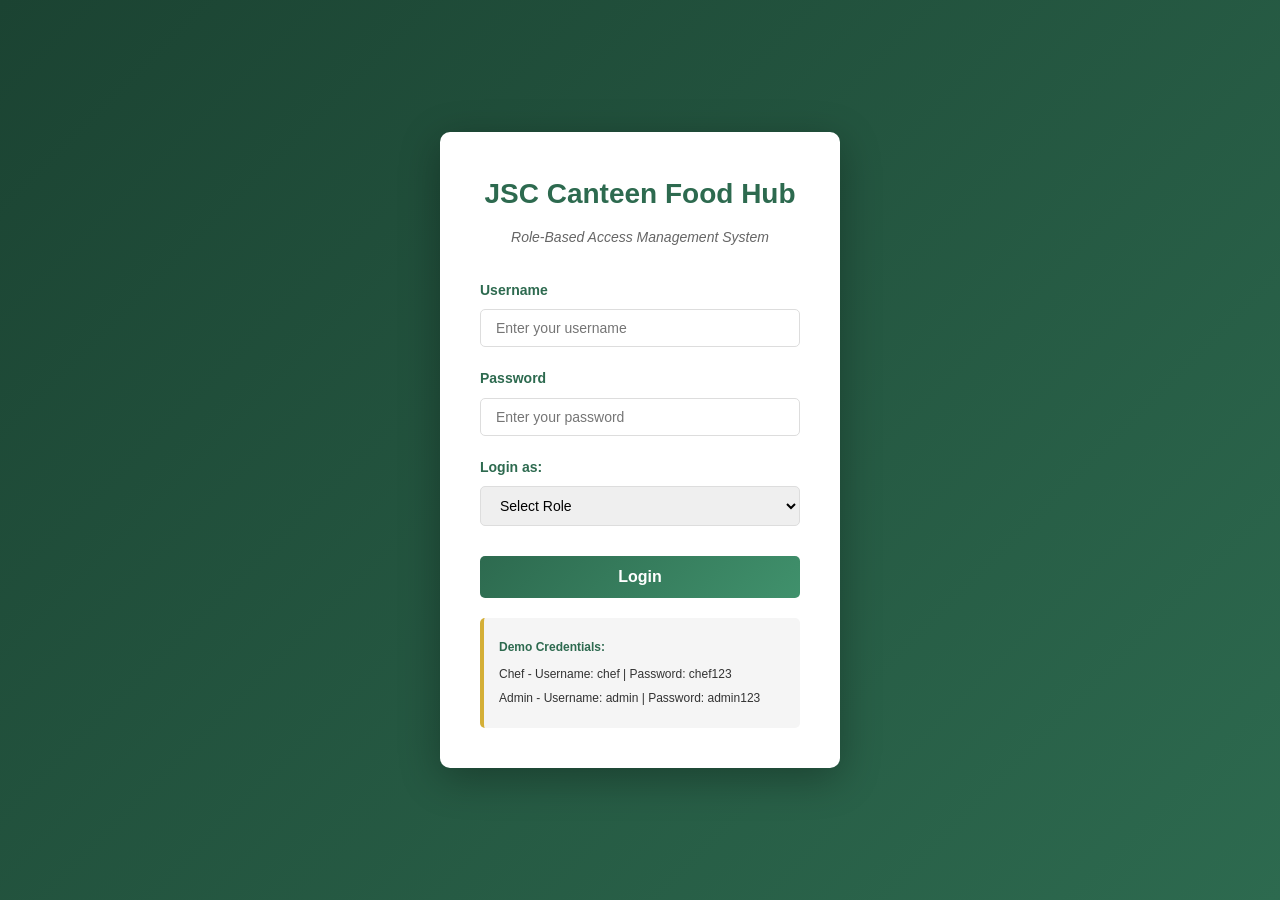
<file: index.html>
<!DOCTYPE html>
<html lang="en">
<head>
    <meta charset="UTF-8">
    <meta name="viewport" content="width=device-width, initial-scale=1.0">
    <title>JSC Canteen Food Hub</title>
    <link rel="stylesheet" href="css/style.css">
</head>
<body>
    <div class="login-container">
        <div class="login-box">
            <div class="logo-section">
                <h1>JSC Canteen Food Hub</h1>
                <p class="subtitle">Role-Based Access Management System</p>
            </div>
            
            <form id="loginForm" class="login-form">
                <div class="form-group">
                    <label for="username">Username</label>
                    <input type="text" id="username" name="username" placeholder="Enter your username" required>
                </div>
                
                <div class="form-group">
                    <label for="password">Password</label>
                    <input type="password" id="password" name="password" placeholder="Enter your password" required>
                </div>
                
                <div class="form-group">
                    <label for="role">Login as:</label>
                    <select id="role" name="role" required>
                        <option value="">Select Role</option>
                        <option value="chef">Chef</option>
                        <option value="admin">Admin</option>
                    </select>
                </div>
                
                <button type="submit" class="btn-login">Login</button>
                
                <div id="errorMessage" class="error-message"></div>
            </form>
            
            <div class="demo-credentials">
                <p><strong>Demo Credentials:</strong></p>
                <p>Chef - Username: chef | Password: chef123</p>
                <p>Admin - Username: admin | Password: admin123</p>
            </div>
        </div>
    </div>

    <script src="js/login.js"></script>
</body>
</html>
</file>
<file: css/style.css>
/* ============================================
   JSC CANTEEN FOOD HUB - MAIN STYLES
   ============================================ */

:root {
    --primary-green: #2D6A4F;
    --light-green: #40916C;
    --gold: #D4AF37;
    --white: #FFFFFF;
    --dark-bg: #1B4332;
    --light-gray: #F5F5F5;
    --border-color: #DDD;
    --text-dark: #333;
    --text-light: #666;
}

* {
    margin: 0;
    padding: 0;
    box-sizing: border-box;
}

body {
    font-family: 'Segoe UI', Tahoma, Geneva, Verdana, sans-serif;
    background-color: var(--dark-bg);
    color: var(--text-dark);
    line-height: 1.6;
}

/* ============================================
   LOGIN PAGE STYLES
   ============================================ */

.login-container {
    display: flex;
    justify-content: center;
    align-items: center;
    min-height: 100vh;
    background: linear-gradient(135deg, var(--dark-bg) 0%, var(--primary-green) 100%);
    padding: 20px;
}

.login-box {
    background: var(--white);
    padding: 40px;
    border-radius: 10px;
    box-shadow: 0 10px 40px rgba(0, 0, 0, 0.3);
    width: 100%;
    max-width: 400px;
}

.logo-section {
    text-align: center;
    margin-bottom: 30px;
}

.logo-section h1 {
    color: var(--primary-green);
    font-size: 28px;
    margin-bottom: 10px;
}

.logo-section .subtitle {
    color: var(--text-light);
    font-size: 14px;
    font-style: italic;
}

.login-form {
    display: flex;
    flex-direction: column;
}

.form-group {
    margin-bottom: 20px;
}

.form-group label {
    display: block;
    margin-bottom: 8px;
    color: var(--primary-green);
    font-weight: 600;
    font-size: 14px;
}

.form-group input,
.form-group select {
    width: 100%;
    padding: 12px 15px;
    border: 2px solid var(--border-color);
    border-radius: 5px;
    font-size: 14px;
    transition: border-color 0.3s, box-shadow 0.3s;
}

.form-group input:focus,
.form-group select:focus {
    outline: none;
    border-color: var(--gold);
    box-shadow: 0 0 5px rgba(212, 175, 55, 0.3);
}

.btn-login {
    background: linear-gradient(135deg, var(--primary-green), var(--light-green));
    color: var(--white);
    padding: 12px;
    border: none;
    border-radius: 5px;
    font-size: 16px;
    font-weight: 600;
    cursor: pointer;
    transition: transform 0.2s, box-shadow 0.2s;
    margin-top: 10px;
}

.btn-login:hover {
    transform: translateY(-2px);
    box-shadow: 0 5px 20px rgba(45, 106, 79, 0.4);
}

.btn-login:active {
    transform: translateY(0);
}

.error-message {
    color: #e74c3c;
    font-size: 14px;
    margin-top: 15px;
    text-align: center;
    display: none;
}

.error-message.show {
    display: block;
}

.demo-credentials {
    background-color: var(--light-gray);
    padding: 15px;
    border-radius: 5px;
    margin-top: 20px;
    border-left: 4px solid var(--gold);
}

.demo-credentials p {
    font-size: 12px;
    color: var(--text-dark);
    margin: 5px 0;
}

.demo-credentials p:first-child {
    font-weight: 600;
    color: var(--primary-green);
    margin-bottom: 8px;
}

/* ============================================
   DASHBOARD STYLES
   ============================================ */

.navbar {
    background: linear-gradient(90deg, var(--primary-green), var(--light-green));
    color: var(--white);
    padding: 15px 30px;
    display: flex;
    justify-content: space-between;
    align-items: center;
    box-shadow: 0 2px 10px rgba(0, 0, 0, 0.1);
    position: sticky;
    top: 0;
    z-index: 100;
}

.navbar h2 {
    font-size: 24px;
    margin: 0;
}

.navbar .user-info {
    display: flex;
    gap: 20px;
    align-items: center;
}

.navbar .user-role {
    background: var(--gold);
    color: var(--dark-bg);
    padding: 5px 15px;
    border-radius: 20px;
    font-weight: 600;
    font-size: 12px;
}

.navbar .btn-logout {
    background: transparent;
    border: 2px solid var(--white);
    color: var(--white);
    padding: 8px 15px;
    border-radius: 5px;
    cursor: pointer;
    font-weight: 600;
    transition: all 0.3s;
}

.navbar .btn-logout:hover {
    background: var(--white);
    color: var(--primary-green);
}

.dashboard-container {
    display: flex;
    min-height: calc(100vh - 60px);
}

.sidebar {
    width: 250px;
    background: var(--light-gray);
    padding: 20px;
    border-right: 2px solid var(--border-color);
    display: flex;
    flex-direction: column;
}

.sidebar h3 {
    color: var(--primary-green);
    margin-bottom: 15px;
    font-size: 16px;
}

.sidebar-menu {
    list-style: none;
}

.sidebar-menu li {
    margin-bottom: 10px;
}

.sidebar-menu a {
    display: block;
    padding: 12px 15px;
    color: var(--text-dark);
    text-decoration: none;
    border-radius: 5px;
    transition: all 0.3s;
    border-left: 4px solid transparent;
}

.sidebar-menu a:hover,
.sidebar-menu a.active {
    background: var(--white);
    color: var(--primary-green);
    border-left-color: var(--gold);
    padding-left: 20px;
}

.main-content {
    flex: 1;
    padding: 30px;
    background: var(--light-gray);
    overflow-y: auto;
}

.page-title {
    color: var(--primary-green);
    font-size: 28px;
    margin-bottom: 30px;
    border-bottom: 3px solid var(--gold);
    padding-bottom: 15px;
}

/* ============================================
   CARDS & SECTIONS
   ============================================ */

.section {
    background: var(--white);
    padding: 25px;
    border-radius: 8px;
    box-shadow: 0 2px 10px rgba(0, 0, 0, 0.1);
    margin-bottom: 25px;
}

.section h3 {
    color: var(--primary-green);
    font-size: 20px;
    margin-bottom: 20px;
    border-bottom: 2px solid var(--gold);
    padding-bottom: 10px;
}

/* ============================================
   FORMS
   ============================================ */

.form-group {
    margin-bottom: 20px;
}

.form-group label {
    display: block;
    margin-bottom: 8px;
    color: var(--primary-green);
    font-weight: 600;
}

.form-group input,
.form-group textarea,
.form-group select {
    width: 100%;
    padding: 10px 15px;
    border: 1px solid var(--border-color);
    border-radius: 5px;
    font-family: inherit;
    transition: border-color 0.3s;
}

.form-group input:focus,
.form-group textarea:focus,
.form-group select:focus {
    outline: none;
    border-color: var(--gold);
    box-shadow: 0 0 5px rgba(212, 175, 55, 0.2);
}

/* ============================================
   BUTTONS
   ============================================ */

.btn {
    padding: 10px 20px;
    border: none;
    border-radius: 5px;
    cursor: pointer;
    font-size: 14px;
    font-weight: 600;
    transition: all 0.3s;
    display: inline-flex;
    align-items: center;
    gap: 8px;
}

.btn-primary {
    background: linear-gradient(135deg, var(--primary-green), var(--light-green));
    color: var(--white);
}

.btn-primary:hover {
    transform: translateY(-2px);
    box-shadow: 0 5px 15px rgba(45, 106, 79, 0.3);
}

.btn-secondary {
    background: var(--gold);
    color: var(--dark-bg);
}

.btn-secondary:hover {
    background: #c9a227;
}

.btn-danger {
    background: #e74c3c;
    color: var(--white);
}

.btn-danger:hover {
    background: #c0392b;
}

.btn-success {
    background: #27ae60;
    color: var(--white);
}

.btn-success:hover {
    background: #229954;
}

/* ============================================
   TABLES
   ============================================ */

.table-responsive {
    overflow-x: auto;
}

table {
    width: 100%;
    border-collapse: collapse;
    margin-top: 15px;
}

table thead {
    background: var(--primary-green);
    color: var(--white);
}

table th {
    padding: 15px;
    text-align: left;
    font-weight: 600;
}

table td {
    padding: 12px 15px;
    border-bottom: 1px solid var(--border-color);
}

table tbody tr:hover {
    background: #f0f0f0;
}

table tbody tr:nth-child(even) {
    background: #fafafa;
}

/* ============================================
   ALERTS & NOTIFICATIONS
   ============================================ */

.alert {
    padding: 15px 20px;
    border-radius: 5px;
    margin-bottom: 20px;
    border-left: 4px solid;
    display: flex;
    align-items: center;
    gap: 10px;
}

.alert-success {
    background: #d4edda;
    color: #155724;
    border-left-color: #28a745;
}

.alert-danger {
    background: #f8d7da;
    color: #721c24;
    border-left-color: #f5c6cb;
}

.alert-warning {
    background: #fff3cd;
    color: #856404;
    border-left-color: #ffc107;
}

.alert-info {
    background: #d1ecf1;
    color: #0c5460;
    border-left-color: #bee5eb;
}

/* ============================================
   STATS CARDS
   ============================================ */

.stats-container {
    display: grid;
    grid-template-columns: repeat(auto-fit, minmax(250px, 1fr));
    gap: 20px;
    margin-bottom: 30px;
}

.stat-card {
    background: var(--white);
    padding: 20px;
    border-radius: 8px;
    box-shadow: 0 2px 10px rgba(0, 0, 0, 0.1);
    border-top: 4px solid var(--gold);
    text-align: center;
}

.stat-card h4 {
    color: var(--text-light);
    font-size: 14px;
    margin-bottom: 10px;
    text-transform: uppercase;
}

.stat-card .value {
    color: var(--primary-green);
    font-size: 32px;
    font-weight: 700;
}

/* ============================================
   MODAL STYLES
   ============================================ */

.modal {
    display: none;
    position: fixed;
    z-index: 1000;
    left: 0;
    top: 0;
    width: 100%;
    height: 100%;
    background-color: rgba(0, 0, 0, 0.5);
}

.modal.show {
    display: flex;
    justify-content: center;
    align-items: center;
}

.modal-content {
    background-color: var(--white);
    padding: 30px;
    border-radius: 8px;
    box-shadow: 0 4px 20px rgba(0, 0, 0, 0.3);
    width: 90%;
    max-width: 500px;
    max-height: 90vh;
    overflow-y: auto;
}

.modal-header {
    display: flex;
    justify-content: space-between;
    align-items: center;
    margin-bottom: 20px;
}

.modal-header h3 {
    color: var(--primary-green);
    margin: 0;
}

.modal-close {
    background: none;
    border: none;
    font-size: 28px;
    cursor: pointer;
    color: var(--text-light);
    transition: color 0.3s;
}

.modal-close:hover {
    color: var(--text-dark);
}

/* ============================================
   RESPONSIVE DESIGN
   ============================================ */

@media (max-width: 768px) {
    .dashboard-container {
        flex-direction: column;
    }

    .sidebar {
        width: 100%;
        flex-direction: row;
        padding: 10px;
        border-right: none;
        border-bottom: 2px solid var(--border-color);
    }

    .sidebar-menu {
        display: flex;
        gap: 10px;
        flex-wrap: wrap;
        width: 100%;
    }

    .sidebar-menu li {
        margin-bottom: 0;
        flex: 1;
        min-width: 120px;
    }

    .sidebar-menu a {
        padding: 8px 10px;
        font-size: 12px;
    }

    .main-content {
        padding: 15px;
    }

    .page-title {
        font-size: 22px;
    }

    .navbar {
        flex-direction: column;
        gap: 10px;
    }

    .navbar .user-info {
        width: 100%;
        justify-content: space-between;
    }

    .stats-container {
        grid-template-columns: 1fr;
    }

    .navbar h2 {
        width: 100%;
        text-align: center;
    }
}

@media (max-width: 480px) {
    .login-box {
        padding: 25px;
    }

    .logo-section h1 {
        font-size: 22px;
    }

    .modal-content {
        width: 95%;
        padding: 20px;
    }

    table {
        font-size: 12px;
    }

    table th,
    table td {
        padding: 8px 5px;
    }
}
</file>
